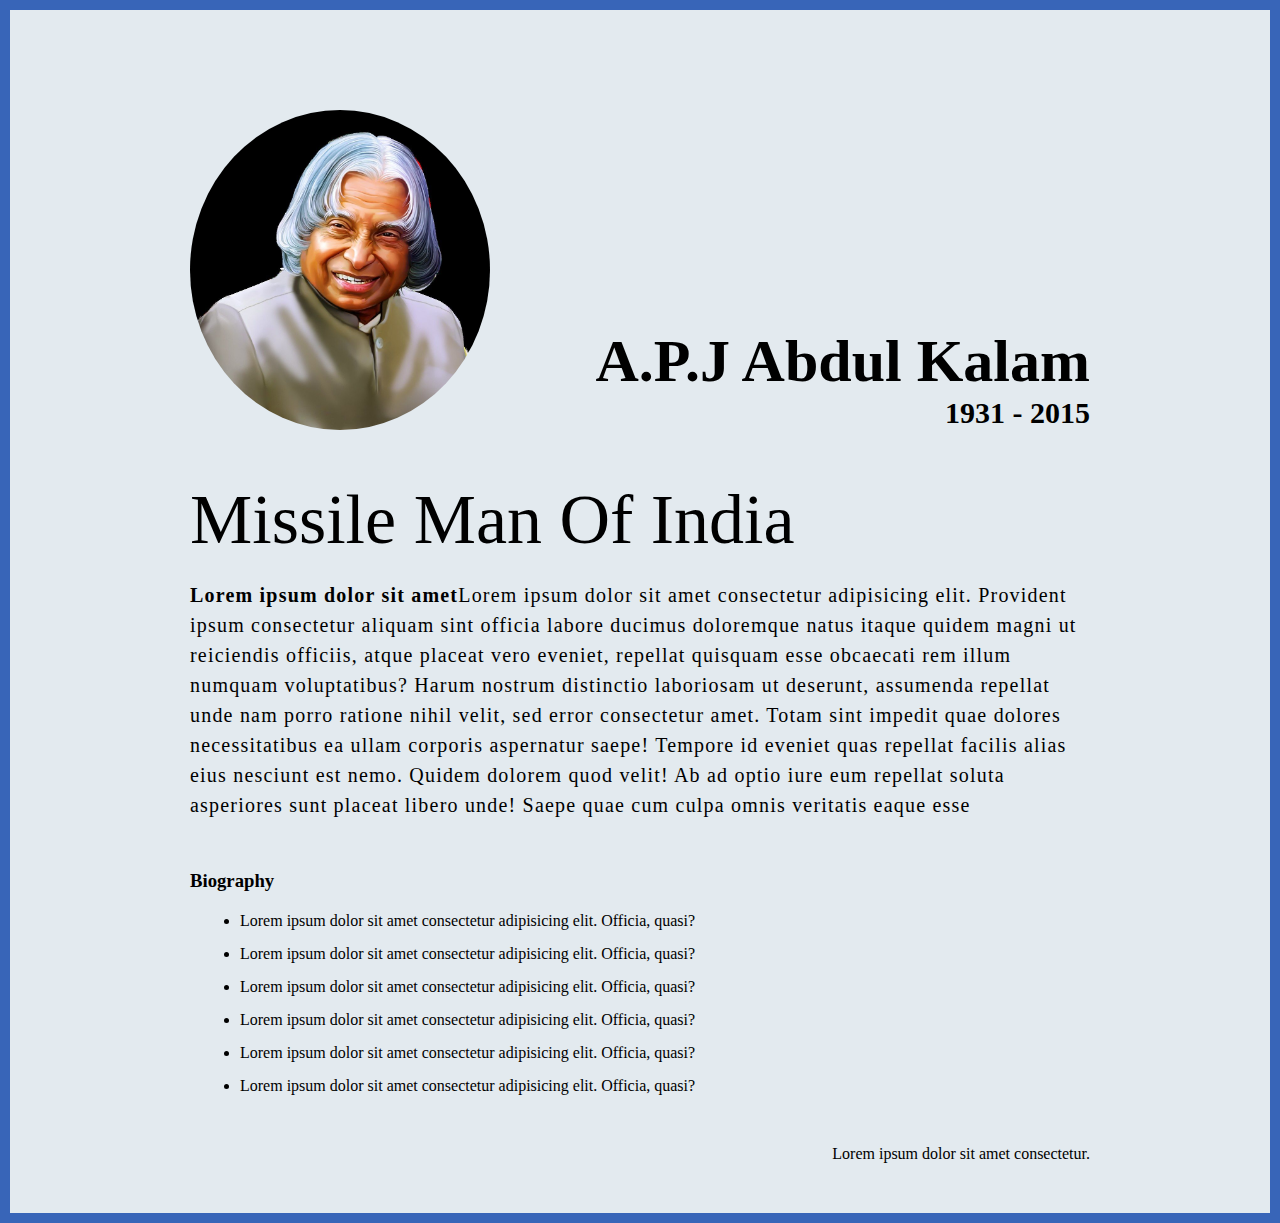
<file: project-1/index.html>
<!DOCTYPE html>
<html lang="en">
<head>
    <meta charset="UTF-8">
    <meta http-equiv="X-UA-Compatible" content="IE=edge">
    <meta name="viewport" content="width=device-width, initial-scale=1.0">
    <title>The Tribute Website | A.P.J Abdul Kalam</title>
    <link rel="stylesheet" href="./style.css">
</head>
<body>
    <div class="container">
       <div class="content">
            <section class="top_section">
                <div class="img_container">
                    <img src="./images/dr.apj-abdul-kalam.jpg" alt="tribute"/>
                </div>
                <div>
                    <h1>A.P.J Abdul Kalam</h1>
                    <h4>1931 - 2015</h4>
                </div>
            </section>
            <section class="about_section">
                <h2>Missile Man Of India</h2>
                <p>
                    <b>Lorem ipsum dolor sit amet</b>Lorem ipsum dolor sit amet consectetur adipisicing elit. Provident ipsum consectetur aliquam sint officia labore ducimus doloremque natus itaque quidem magni ut reiciendis officiis, atque placeat vero eveniet, repellat quisquam esse obcaecati rem illum numquam voluptatibus? Harum nostrum distinctio laboriosam ut deserunt, assumenda repellat unde nam porro ratione nihil velit, sed error consectetur amet. Totam sint impedit quae dolores necessitatibus ea ullam corporis aspernatur saepe! Tempore id eveniet quas repellat facilis alias eius nesciunt est nemo. Quidem dolorem quod velit! Ab ad optio iure eum repellat soluta asperiores sunt placeat libero unde! Saepe quae cum culpa omnis veritatis eaque esse
                </p>
            </section>
            <section class="biography_section">
                <h3>Biography</h3>
                <ul>
                    <li>Lorem ipsum dolor sit amet consectetur adipisicing elit. Officia, quasi?</li>
                    <li>Lorem ipsum dolor sit amet consectetur adipisicing elit. Officia, quasi?</li>
                    <li>Lorem ipsum dolor sit amet consectetur adipisicing elit. Officia, quasi?</li>
                    <li>Lorem ipsum dolor sit amet consectetur adipisicing elit. Officia, quasi?</li>
                    <li>Lorem ipsum dolor sit amet consectetur adipisicing elit. Officia, quasi?</li>
                    <li>Lorem ipsum dolor sit amet consectetur adipisicing elit. Officia, quasi?</li>
                </ul>
            </section>

            <footer>
                <p>Lorem ipsum dolor sit amet consectetur.</p>
            </footer>

       </div>
    </div>
    
</body>
</html>
</file>
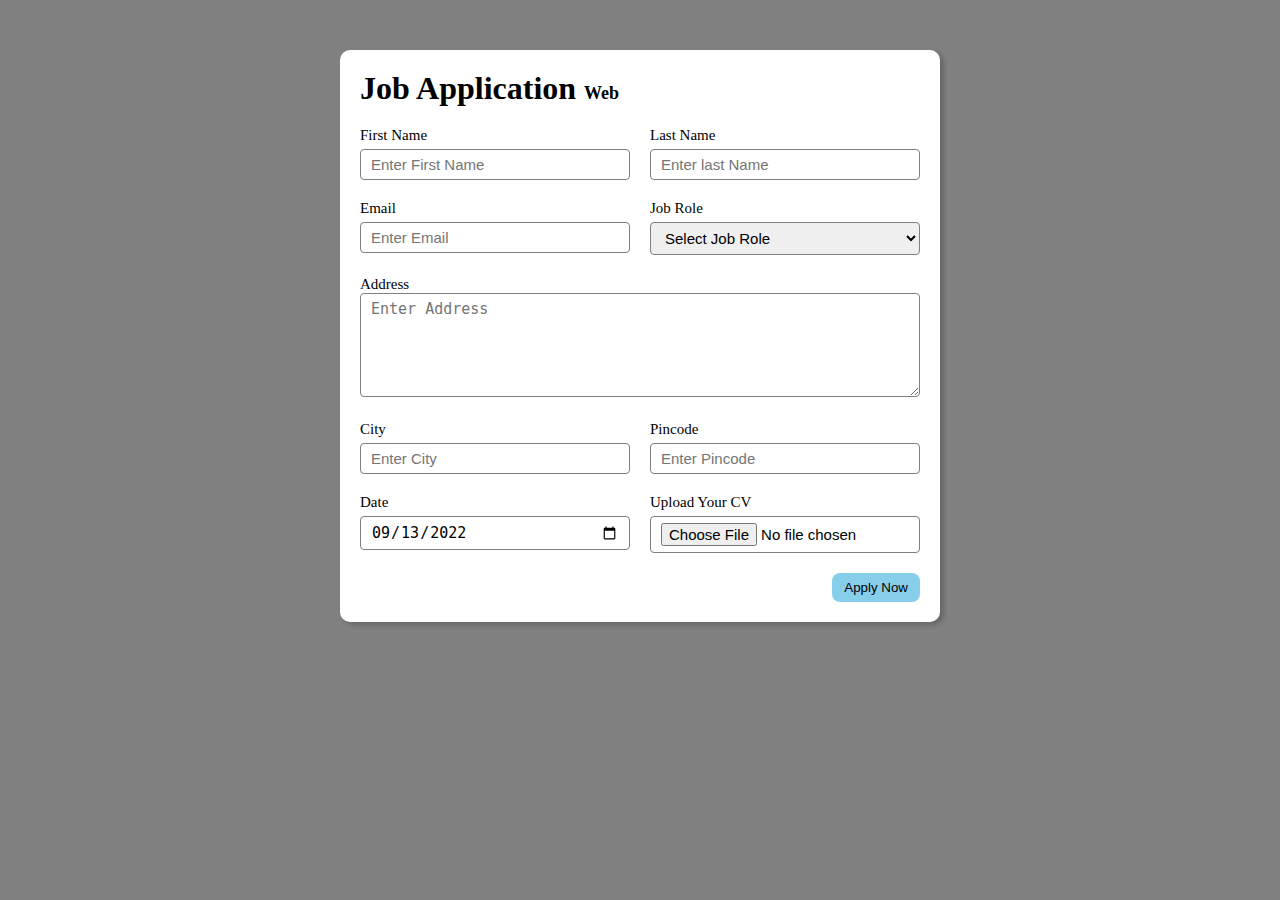
<file: project-2/index.html>
<!DOCTYPE html>
<html lang="en">
<head>
    <meta charset="UTF-8">
    <meta http-equiv="X-UA-Compatible" content="IE=edge">
    <meta name="viewport" content="width=device-width, initial-scale=1.0">
    <title>Job Application</title>
    <link rel="stylesheet" href="./style.css">
</head>
<body>
    <div class="container">
        <div class="apply_box">
            <h1>Job Application <span class="title_small">Web</span></h1>
            <Form action="">
                <div class="form_container">
                    <div class="form_control">
                        <label for="first_name">First Name</label>
                        <input id="first_name" name="first_name" placeholder="Enter First Name">
                    </div>

                    <div class="form_control">
                        <label for="last_name">Last Name</label>
                        <input id="last_name" name="last_name" placeholder="Enter last Name">
                    </div>
 
                    <div class="form_control">
                        <label for="email">Email</label>
                        <input type="email" id="email" name="email" placeholder="Enter Email">
                    </div>

                    <div class="form_control">
                        <label for="job_role">Job Role</label>
                        <select name="job_role" id="job_role">
                            <option value="">Select Job Role</option>
                            <option value="frontend">Frontend Developer</option>
                            <option value="backend">Backend Developer</option>
                            <option value="full_stack">Full Stack Developer</option>
                            <option value="ui_ux">UI UX Designer</option>
                        </select>
                    </div>

                    <div class="textarea_control">
                        <label for="address">Address</label>
                        <textarea name="address" id="address" cols="30" rows="5" placeholder="Enter Address"></textarea>
                    </div>

                    <div class="form_control">
                        <label for="city">City</label>
                        <input id="city" name="city" placeholder="Enter City">
                    </div>
                    
                    <div class="form_control">
                        <label for="pincode">Pincode</label>
                        <input type="number" id="pincode" name="pincode" placeholder="Enter Pincode">
                    </div>

                    <div class="form_control">
                        <label for="date">Date</label>
                        <input value="2022-09-13" type="date" id="date" name="date">
                    </div>
                    
                    <div class="form_control">
                        <label for="file">Upload Your CV</label>
                        <input type="file" id="file" name="file">
                    </div>
                </div>

                <div class="button">
                    <button type="submit">Apply Now</button>
                </div>
            </Form>

        </div>
        
        
    </div>
</body>
</html>
</file>
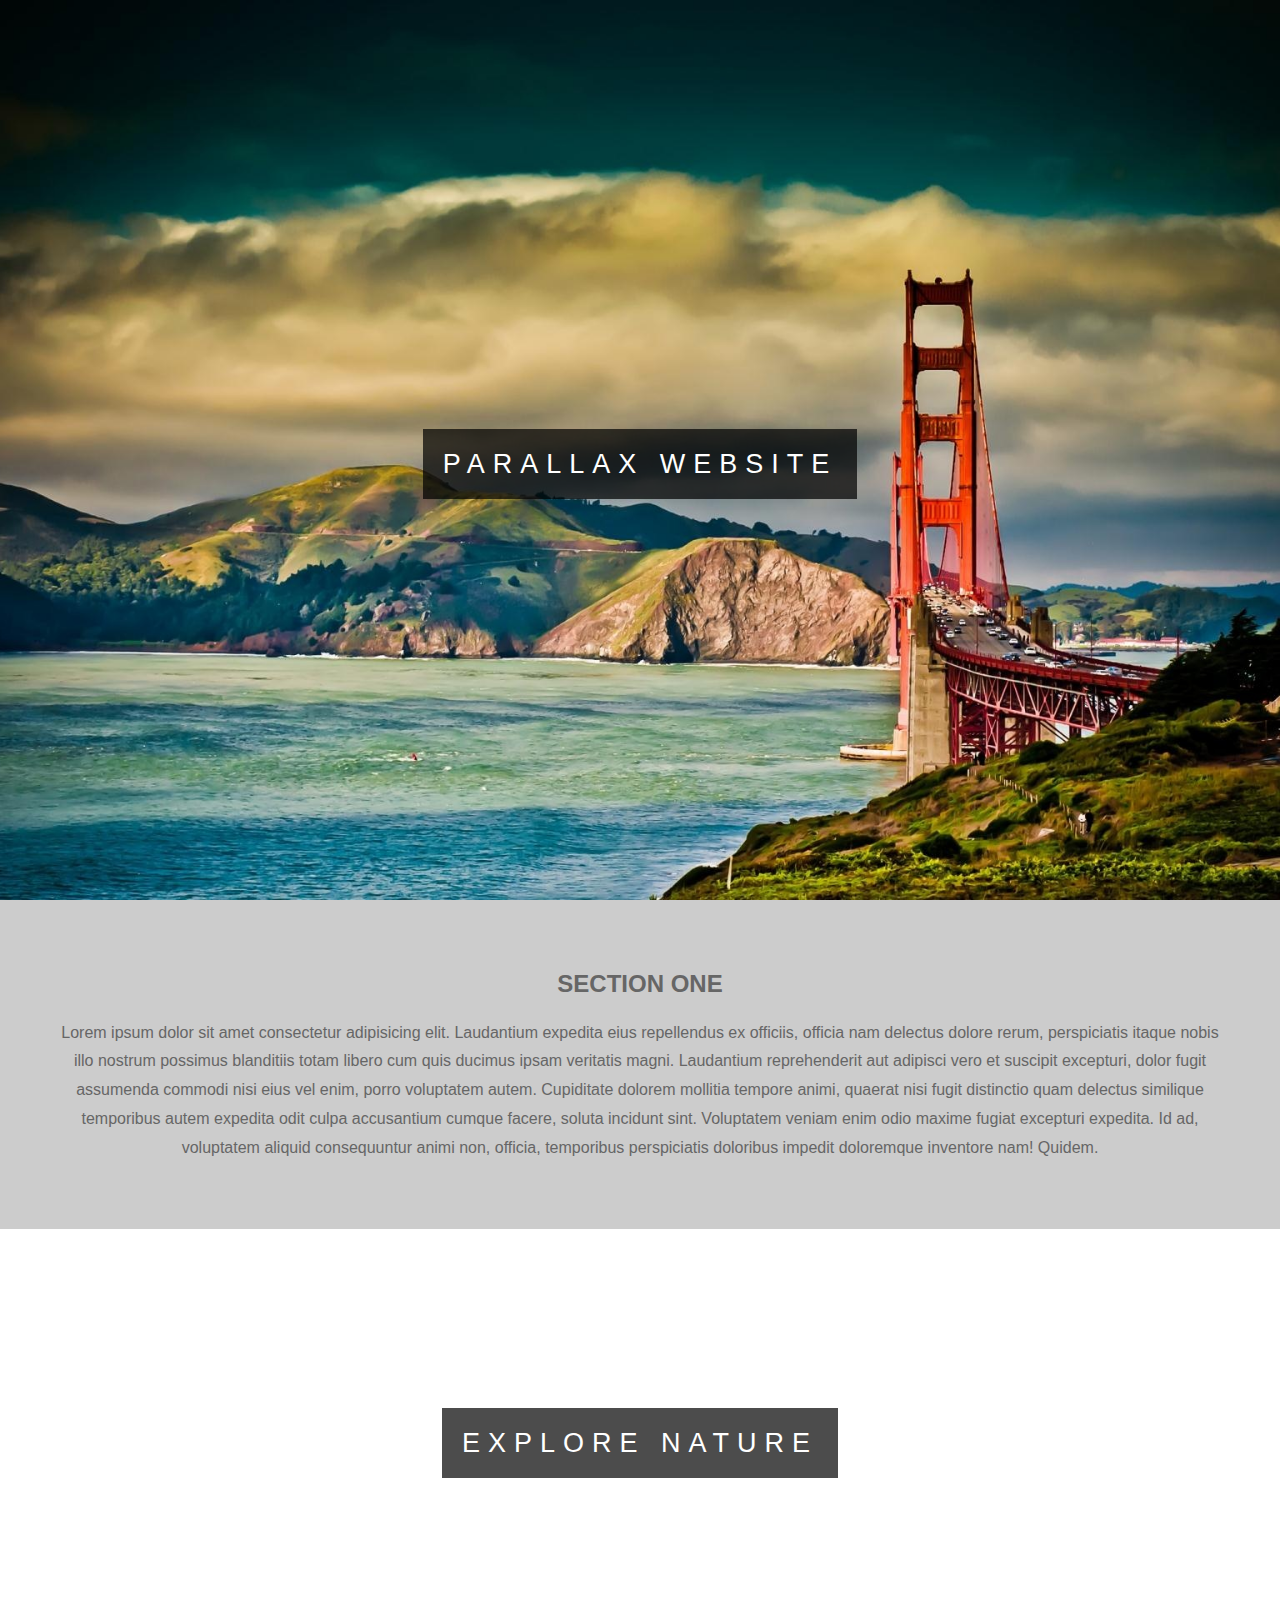
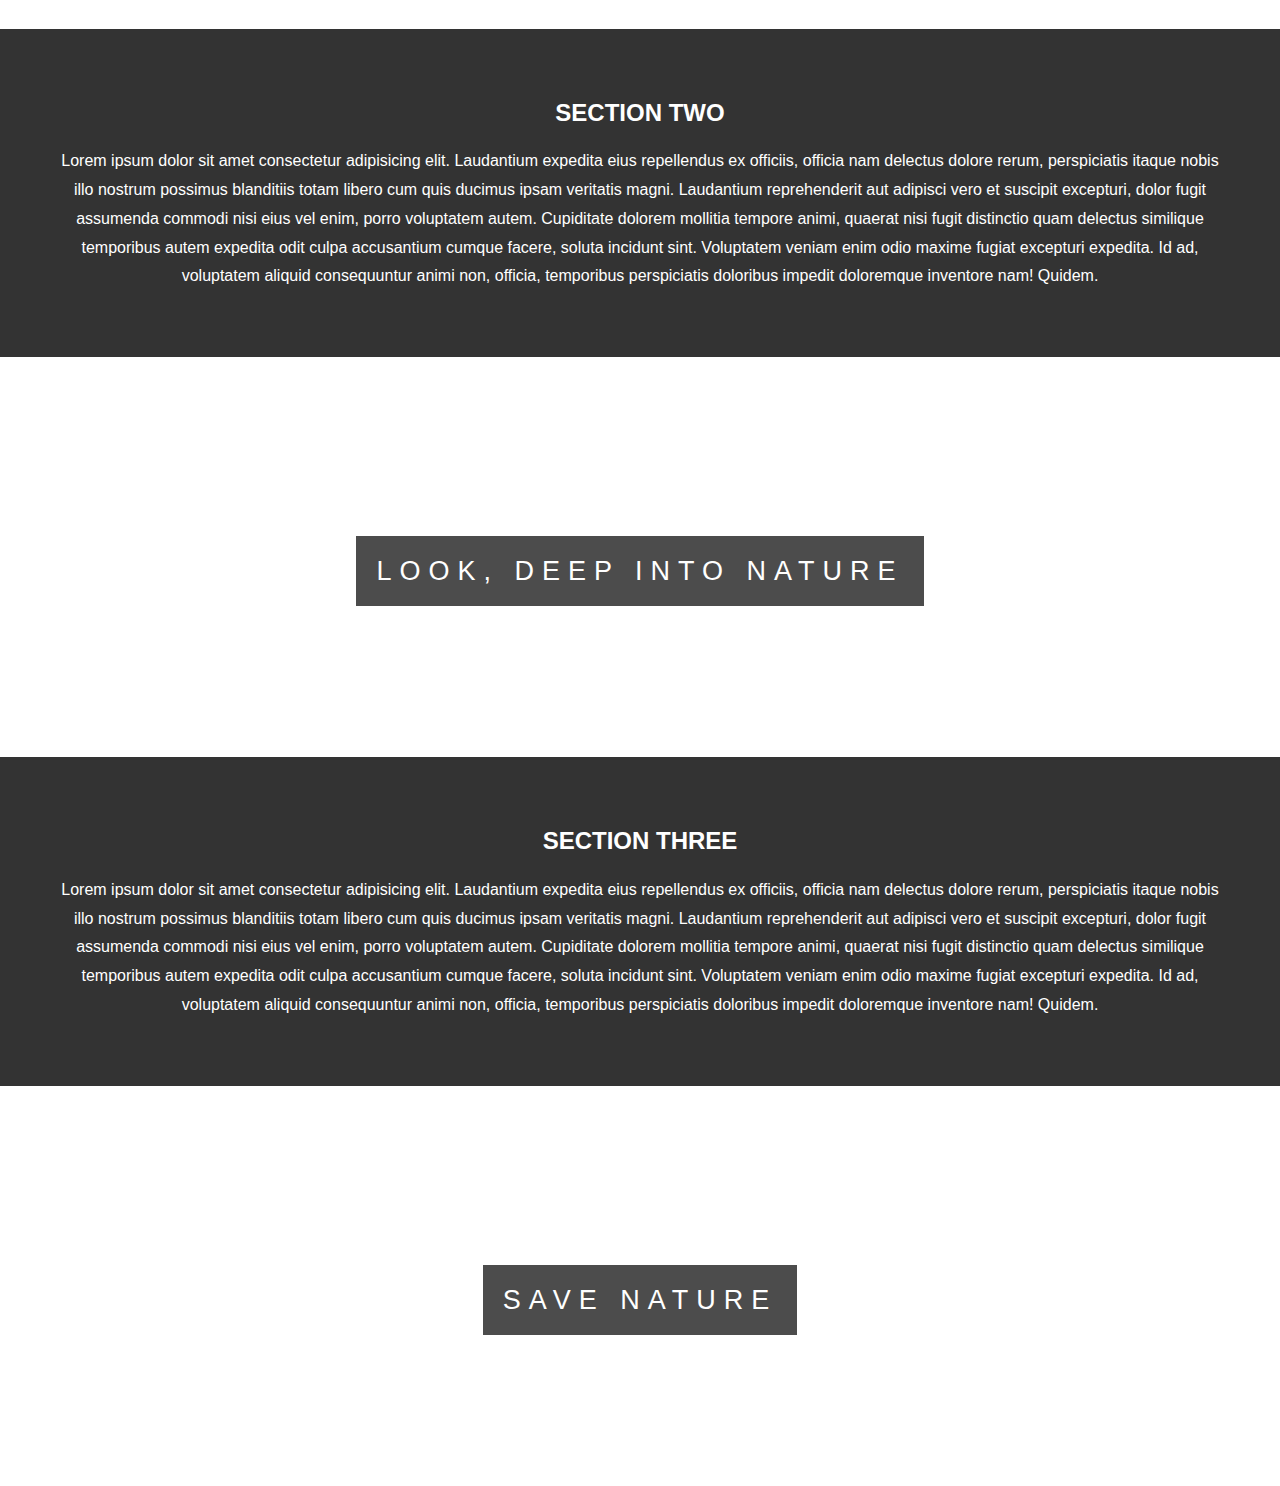
<file: project-3/index.html>
<!DOCTYPE html>
<html lang="en">
<head>
    <meta charset="UTF-8">
    <meta http-equiv="X-UA-Compatible" content="IE=edge">
    <meta name="viewport" content="width=device-width, initial-scale=1.0">
    <title>Parallax Website</title>
    <link rel="stylesheet" href="./style.css">
</head>
<body>
    <section class="pimg1">
        <div class="ptext">
            <span class="textbg">Parallax Website</span>
        </div>
    </section>

    <section class="section section-light">
        <h2>SECTION ONE</h2>
        <p>
            Lorem ipsum dolor sit amet consectetur adipisicing elit. Laudantium expedita eius repellendus ex officiis, officia nam delectus dolore rerum, perspiciatis itaque nobis illo nostrum possimus blanditiis totam libero cum quis ducimus ipsam veritatis magni. Laudantium reprehenderit aut adipisci vero et suscipit excepturi, dolor fugit assumenda commodi nisi eius vel enim, porro voluptatem autem. Cupiditate dolorem mollitia tempore animi, quaerat nisi fugit distinctio quam delectus similique temporibus autem expedita odit culpa accusantium cumque facere, soluta incidunt sint. Voluptatem veniam enim odio maxime fugiat excepturi expedita. Id ad, voluptatem aliquid consequuntur animi non, officia, temporibus perspiciatis doloribus impedit doloremque inventore nam! Quidem.
        </p>
    </section>

    <section class="pimg2">
        <div class="ptext">
            <span class="textbg">Explore Nature</span>
        </div>
    </section>

    <section class="section section-dark">
        <h2>SECTION TWO</h2>
        <p>
            Lorem ipsum dolor sit amet consectetur adipisicing elit. Laudantium expedita eius repellendus ex officiis, officia nam delectus dolore rerum, perspiciatis itaque nobis illo nostrum possimus blanditiis totam libero cum quis ducimus ipsam veritatis magni. Laudantium reprehenderit aut adipisci vero et suscipit excepturi, dolor fugit assumenda commodi nisi eius vel enim, porro voluptatem autem. Cupiditate dolorem mollitia tempore animi, quaerat nisi fugit distinctio quam delectus similique temporibus autem expedita odit culpa accusantium cumque facere, soluta incidunt sint. Voluptatem veniam enim odio maxime fugiat excepturi expedita. Id ad, voluptatem aliquid consequuntur animi non, officia, temporibus perspiciatis doloribus impedit doloremque inventore nam! Quidem.
        </p>
    </section>

    <section class="pimg3">
        <div class="ptext">
            <span class="textbg">LOOK, DEEP INTO NATURE</span>
        </div>
    </section>

    <section class="section section-dark">
        <h2>SECTION THREE</h2>
        <p>
            Lorem ipsum dolor sit amet consectetur adipisicing elit. Laudantium expedita eius repellendus ex officiis, officia nam delectus dolore rerum, perspiciatis itaque nobis illo nostrum possimus blanditiis totam libero cum quis ducimus ipsam veritatis magni. Laudantium reprehenderit aut adipisci vero et suscipit excepturi, dolor fugit assumenda commodi nisi eius vel enim, porro voluptatem autem. Cupiditate dolorem mollitia tempore animi, quaerat nisi fugit distinctio quam delectus similique temporibus autem expedita odit culpa accusantium cumque facere, soluta incidunt sint. Voluptatem veniam enim odio maxime fugiat excepturi expedita. Id ad, voluptatem aliquid consequuntur animi non, officia, temporibus perspiciatis doloribus impedit doloremque inventore nam! Quidem.
        </p>
    </section>

    <section class="pimg4">
        <div class="ptext">
            <span class="textbg">SAVE NATURE</span>
        </div>
    </section>
</body>
</html>
</file>
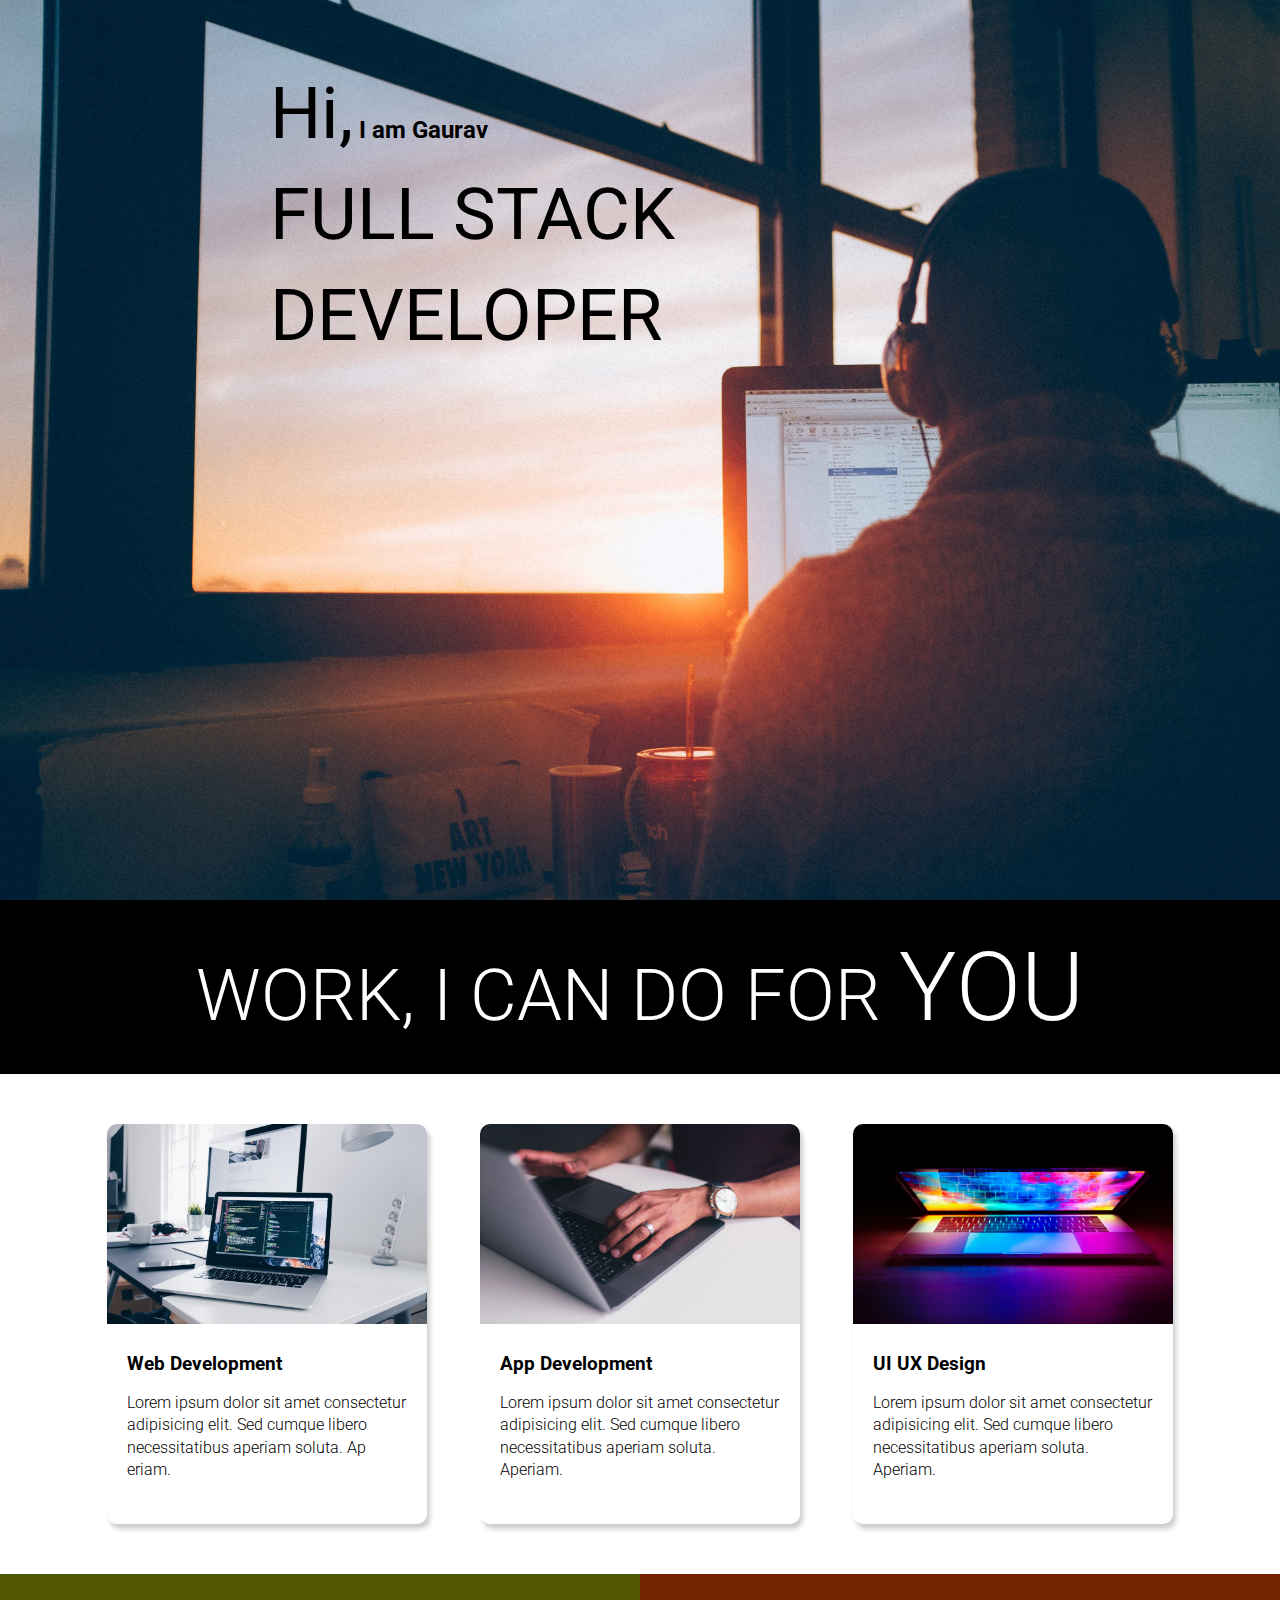
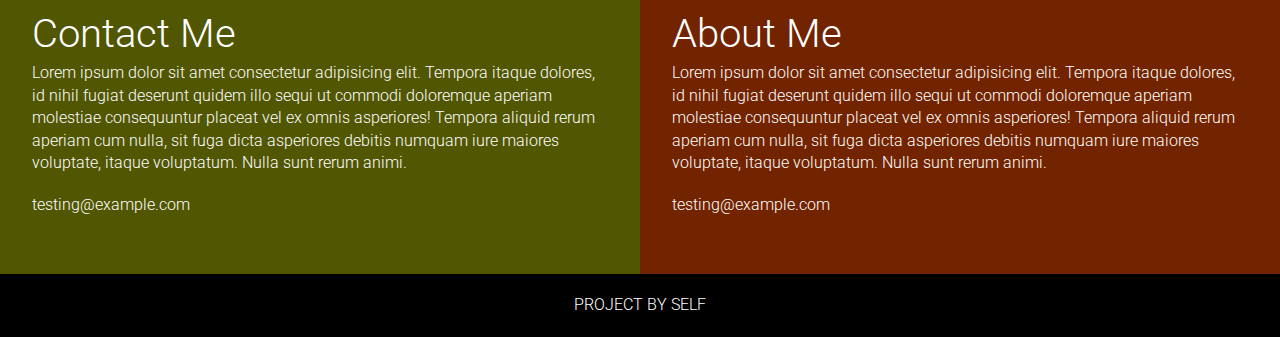
<file: Project-4/index.html>
<!DOCTYPE html>
<html lang="en">
<head>
    <meta charset="UTF-8">
    <meta http-equiv="X-UA-Compatible" content="IE=edge">
    <meta name="viewport" content="width=device-width, initial-scale=1.0">
    <title>Full Stack Developer</title>
    <link rel="stylesheet" href="./style.css">
</head>
<body>
    <section class="hero_section">
        <div class="text_container">
            <h2> <Span class="lg_text">Hi,</Span> I am Gaurav</h2>
            <h1 class="lg_text">FULL STACK DEVELOPER</h1>
        </div>
    </section>

    <section class="blackbox">
        <h2>WORK, I CAN DO FOR <span>YOU</span></h2>
    </section>

    <section class="work">
        <div class="grid_item">
            <div class="card">
                <div class="image_container">
                    <img src="./images/christopher-gower-m_HRfLhgABo-unsplash.jpg" alt="web development" height="200px" width="320px">
                </div>
                <div class="card_container">
                    <h3>Web Development</h3>
                    <p>Lorem ipsum dolor sit amet consectetur adipisicing elit. Sed cumque libero necessitatibus aperiam soluta. Ap eriam.</p>
    
                </div>
            </div>
        </div>
        <div class="grid_item">
            <div class="card">
                <div class="image_container">
                    <img src="./images/clemence-taillez-zFtTyGu4Lfs-unsplash.jpg" alt="web development" height="200px" width="320px">
                </div>
                <div class="card_container">
                    <h3>App Development</h3>
                    <p>Lorem ipsum dolor sit amet consectetur adipisicing elit. Sed cumque libero necessitatibus aperiam soluta. Aperiam.</p>
                </div>
            </div>
        </div>
        
        <div class="grid_item">
            <div class="card">
                <div class="image_container">
                    <img src="./images/joshua-woroniecki-lzh3hPtJz9c-unsplash.jpg" alt="web development" height="200px" width="320px">
                </div>
                <div class="card_container">
                    <h3>UI UX Design</h3>
                    <p>Lorem ipsum dolor sit amet consectetur adipisicing elit. Sed cumque libero necessitatibus aperiam soluta. Aperiam.</p>
                </div>
            </div>
        </div>
    </section>
    <section>
        <div class="bottom_section">
            <div class="contact">
                <h2>Contact Me</h2>
                <p>Lorem ipsum dolor sit amet consectetur adipisicing elit. Tempora itaque dolores, id nihil fugiat deserunt quidem illo sequi ut commodi doloremque aperiam molestiae consequuntur placeat vel ex omnis asperiores! Tempora aliquid rerum aperiam cum nulla, sit fuga dicta asperiores debitis numquam iure maiores voluptate, itaque voluptatum. Nulla sunt rerum animi.</p>
                <p>testing@example.com</p>
            </div>
            <div class="about">
                <h2>About Me</h2>
                <p>Lorem ipsum dolor sit amet consectetur adipisicing elit. Tempora itaque dolores, id nihil fugiat deserunt quidem illo sequi ut commodi doloremque aperiam molestiae consequuntur placeat vel ex omnis asperiores! Tempora aliquid rerum aperiam cum nulla, sit fuga dicta asperiores debitis numquam iure maiores voluptate, itaque voluptatum. Nulla sunt rerum animi.</p>
                <p>testing@example.com</p>
            </div>
        </div>
    </section>
    <footer>
        <p>Project By Self</p> 
    </footer>
    

</body>
</html>
</file>
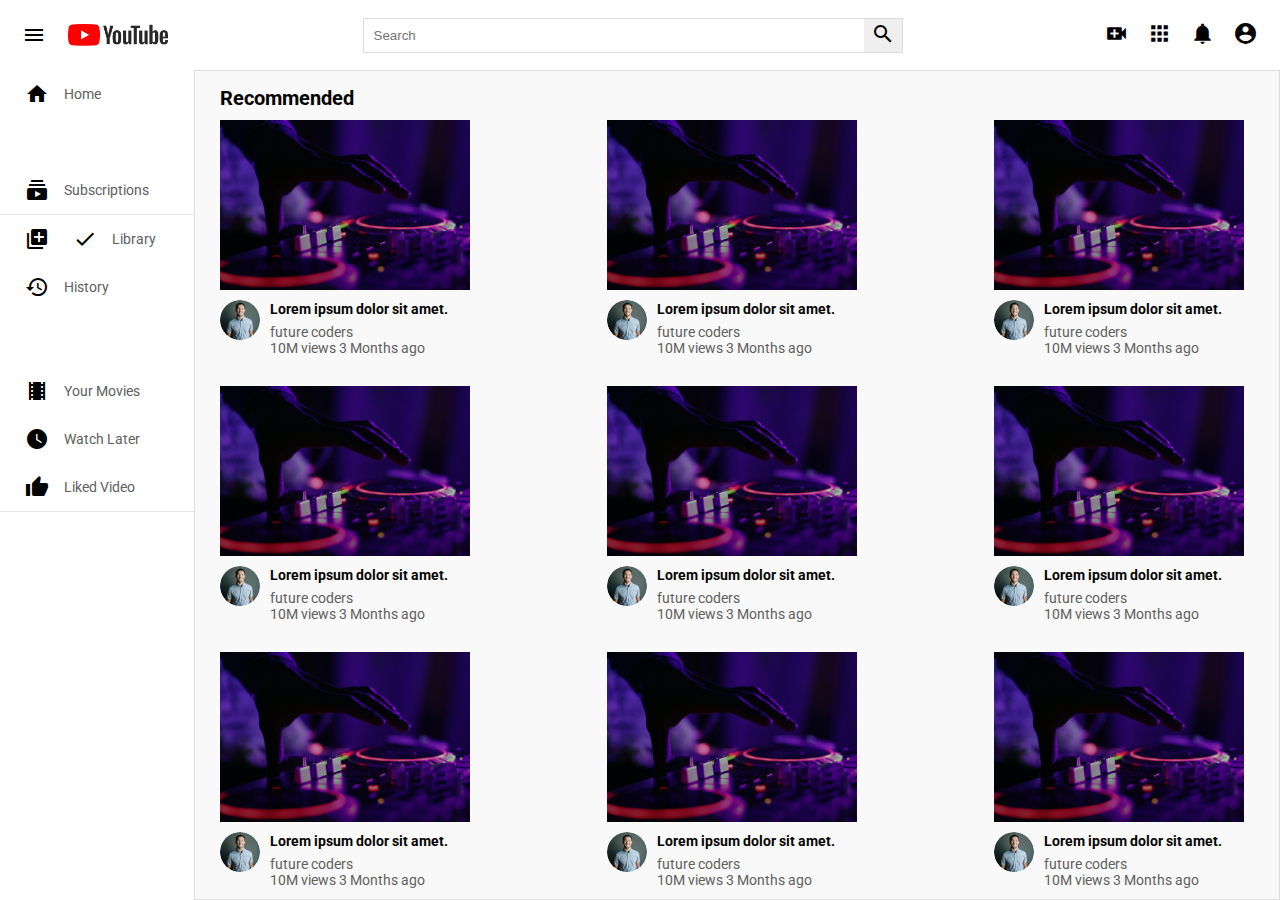
<file: project-7/index.html>
<!DOCTYPE html>
<html lang="en">
<head>
    <meta charset="UTF-8">
    <meta http-equiv="X-UA-Compatible" content="IE=edge">
    <meta name="viewport" content="width=device-width, initial-scale=1.0">
    <title>Youtube Clone</title>
    <link rel="stylesheet" href="style.css">
    
    <!-- google font icon -->
    <link href="https://fonts.googleapis.com/icon?family=Material+Icons"
      rel="stylesheet">
</head>

<body>
    <!-- header section strat  -->
    <div class="header">
        <div class="header-left">
            <i class="material-icons">menu</i>
            <img src="./images/youtube-logo.png" alt="yt-logo">
        </div>

        <div class="header-search">
            <form action="">
                <input type="text" placeholder="Search">
                <button>
                    <i class="material-icons">search</i>
                </button>
            </form>
        </div>

        <div class="header-right">
            <i class="material-icons">video_call</i>
            <i class="material-icons">apps</i>
            <i class="material-icons">notifications</i>
            <i class="material-icons">account_circle</i>
        </div>
    </div>
    <!-- header section end -->
    
    <!-- main body start -->
    <div class="mainbody">

        <!-- sidebar starts -->

        <div class="sidebar">
            <div class="side-categories">
                <div class="sidebar-category">
                    <i class="material-icons">home</i>
                    <span>Home</span>
                </div>

                <div class="sidebar-category">
                    <i class="material-icons">local_fire_department</i>
                    <span>Trending</span>
                </div>

                <div class="sidebar-category">
                    <i class="material-icons">subscriptions</i>
                    <span>Subscriptions</span>
                </div>
            </div>
            <hr>
            <div class="side-categories">
                <div class="sidebar-category">
                    <i class="material-icons">library_add_check</i>
                    <span>Library</span>
                </div>

                <div class="sidebar-category">
                    <i class="material-icons">history</i>
                    <span>History</span>
                </div>

                <div class="sidebar-category">
                    <i class="material-icons">smart_display</i>
                    <span>Your Video</span>
                </div>

                <div class="sidebar-category">
                    <i class="material-icons">theaters</i>
                    <span>Your Movies</span>
                </div>

                <div class="sidebar-category">
                    <i class="material-icons">watch_later</i>
                    <span>Watch Later</span>
                </div>

                <div class="sidebar-category">
                    <i class="material-icons">thumb_up</i>
                    <span>Liked Video</span>
                </div>
            </div>
            <hr>
        </div>

        <!-- sidebar ends -->

        <div class="videos">
            <h1>Recommended</h1>
            <div class="videos-container">
                <!-- single video starts -->
                <div class="video">
                    <div class="video-thumbnail">
                        <img src="./images/hero_image.png" alt="">
                    </div>

                    <div class="video-details">
                        <div class="author">
                            <img src="./images/avatar.png" alt="">
                        </div>

                        <div class="title">
                            <h3>Lorem ipsum dolor sit amet.</h3> 
                            <a href="">future coders</a>
                            <span>10M views 3 Months ago </span>
                        </div>
                    </div>
                </div>
                <!-- single video ends -->

                <!-- single video starts -->
                <div class="video">
                    <div class="video-thumbnail">
                        <img src="./images/hero_image.png" alt="">
                    </div>

                    <div class="video-details">
                        <div class="author">
                            <img src="./images/avatar.png" alt="">
                        </div>

                        <div class="title">
                            <h3>Lorem ipsum dolor sit amet.</h3> 
                            <a href="">future coders</a>
                            <span>10M views 3 Months ago </span>
                        </div>
                    </div>
                </div>
                <!-- single video ends -->

                <!-- single video starts -->
                <div class="video">
                    <div class="video-thumbnail">
                        <img src="./images/hero_image.png" alt="">
                    </div>

                    <div class="video-details">
                        <div class="author">
                            <img src="./images/avatar.png" alt="">
                        </div>

                        <div class="title">
                            <h3>Lorem ipsum dolor sit amet.</h3> 
                            <a href="">future coders</a>
                            <span>10M views 3 Months ago </span>
                        </div>
                    </div>
                </div>
                <!-- single video ends -->

                <!-- single video starts -->
                <div class="video">
                    <div class="video-thumbnail">
                        <img src="./images/hero_image.png" alt="">
                    </div>

                    <div class="video-details">
                        <div class="author">
                            <img src="./images/avatar.png" alt="">
                        </div>

                        <div class="title">
                            <h3>Lorem ipsum dolor sit amet.</h3> 
                            <a href="">future coders</a>
                            <span>10M views 3 Months ago </span>
                        </div>
                    </div>
                </div>
                <!-- single video ends -->

                <!-- single video starts -->
                <div class="video">
                    <div class="video-thumbnail">
                        <img src="./images/hero_image.png" alt="">
                    </div>

                    <div class="video-details">
                        <div class="author">
                            <img src="./images/avatar.png" alt="">
                        </div>

                        <div class="title">
                            <h3>Lorem ipsum dolor sit amet.</h3> 
                            <a href="">future coders</a>
                            <span>10M views 3 Months ago </span>
                        </div>
                    </div>
                </div>
                <!-- single video ends -->

                <!-- single video starts -->
                <div class="video">
                    <div class="video-thumbnail">
                        <img src="./images/hero_image.png" alt="">
                    </div>

                    <div class="video-details">
                        <div class="author">
                            <img src="./images/avatar.png" alt="">
                        </div>

                        <div class="title">
                            <h3>Lorem ipsum dolor sit amet.</h3> 
                            <a href="">future coders</a>
                            <span>10M views 3 Months ago </span>
                        </div>
                    </div>
                </div>
                <!-- single video ends -->

                <!-- single video starts -->
                <div class="video">
                    <div class="video-thumbnail">
                        <img src="./images/hero_image.png" alt="">
                    </div>

                    <div class="video-details">
                        <div class="author">
                            <img src="./images/avatar.png" alt="">
                        </div>

                        <div class="title">
                            <h3>Lorem ipsum dolor sit amet.</h3> 
                            <a href="">future coders</a>
                            <span>10M views 3 Months ago </span>
                        </div>
                    </div>
                </div>
                <!-- single video ends -->

                <!-- single video starts -->
                <div class="video">
                    <div class="video-thumbnail">
                        <img src="./images/hero_image.png" alt="">
                    </div>

                    <div class="video-details">
                        <div class="author">
                            <img src="./images/avatar.png" alt="">
                        </div>

                        <div class="title">
                            <h3>Lorem ipsum dolor sit amet.</h3> 
                            <a href="">future coders</a>
                            <span>10M views 3 Months ago </span>
                        </div>
                    </div>
                </div>
                <!-- single video ends -->

                <!-- single video starts -->
                <div class="video">
                    <div class="video-thumbnail">
                        <img src="./images/hero_image.png" alt="">
                    </div>

                    <div class="video-details">
                        <div class="author">
                            <img src="./images/avatar.png" alt="">
                        </div>

                        <div class="title">
                            <h3>Lorem ipsum dolor sit amet.</h3> 
                            <a href="">future coders</a>
                            <span>10M views 3 Months ago </span>
                        </div>
                    </div>
                </div>
                <!-- single video ends -->

                <!-- single video starts -->
                <div class="video">
                    <div class="video-thumbnail">
                        <img src="./images/hero_image.png" alt="">
                    </div>

                    <div class="video-details">
                        <div class="author">
                            <img src="./images/avatar.png" alt="">
                        </div>

                        <div class="title">
                            <h3>Lorem ipsum dolor sit amet.</h3> 
                            <a href="">future coders</a>
                            <span>10M views 3 Months ago </span>
                        </div>
                    </div>
                </div>
                <!-- single video ends -->

                <!-- single video starts -->
                <div class="video">
                    <div class="video-thumbnail">
                        <img src="./images/hero_image.png" alt="">
                    </div>

                    <div class="video-details">
                        <div class="author">
                            <img src="./images/avatar.png" alt="">
                        </div>

                        <div class="title">
                            <h3>Lorem ipsum dolor sit amet.</h3> 
                            <a href="">future coders</a>
                            <span>10M views 3 Months ago </span>
                        </div>
                    </div>
                </div>
                <!-- single video ends -->

                <!-- single video starts -->
                <div class="video">
                    <div class="video-thumbnail">
                        <img src="./images/hero_image.png" alt="">
                    </div>

                    <div class="video-details">
                        <div class="author">
                            <img src="./images/avatar.png" alt="">
                        </div>

                        <div class="title">
                            <h3>Lorem ipsum dolor sit amet.</h3> 
                            <a href="">future coders</a>
                            <span>10M views 3 Months ago </span>
                        </div>
                    </div>
                </div>
                <!-- single video ends -->
            </div>
        </div>

    </div>


    <!-- main body end -->
</body>
</html>
</file>
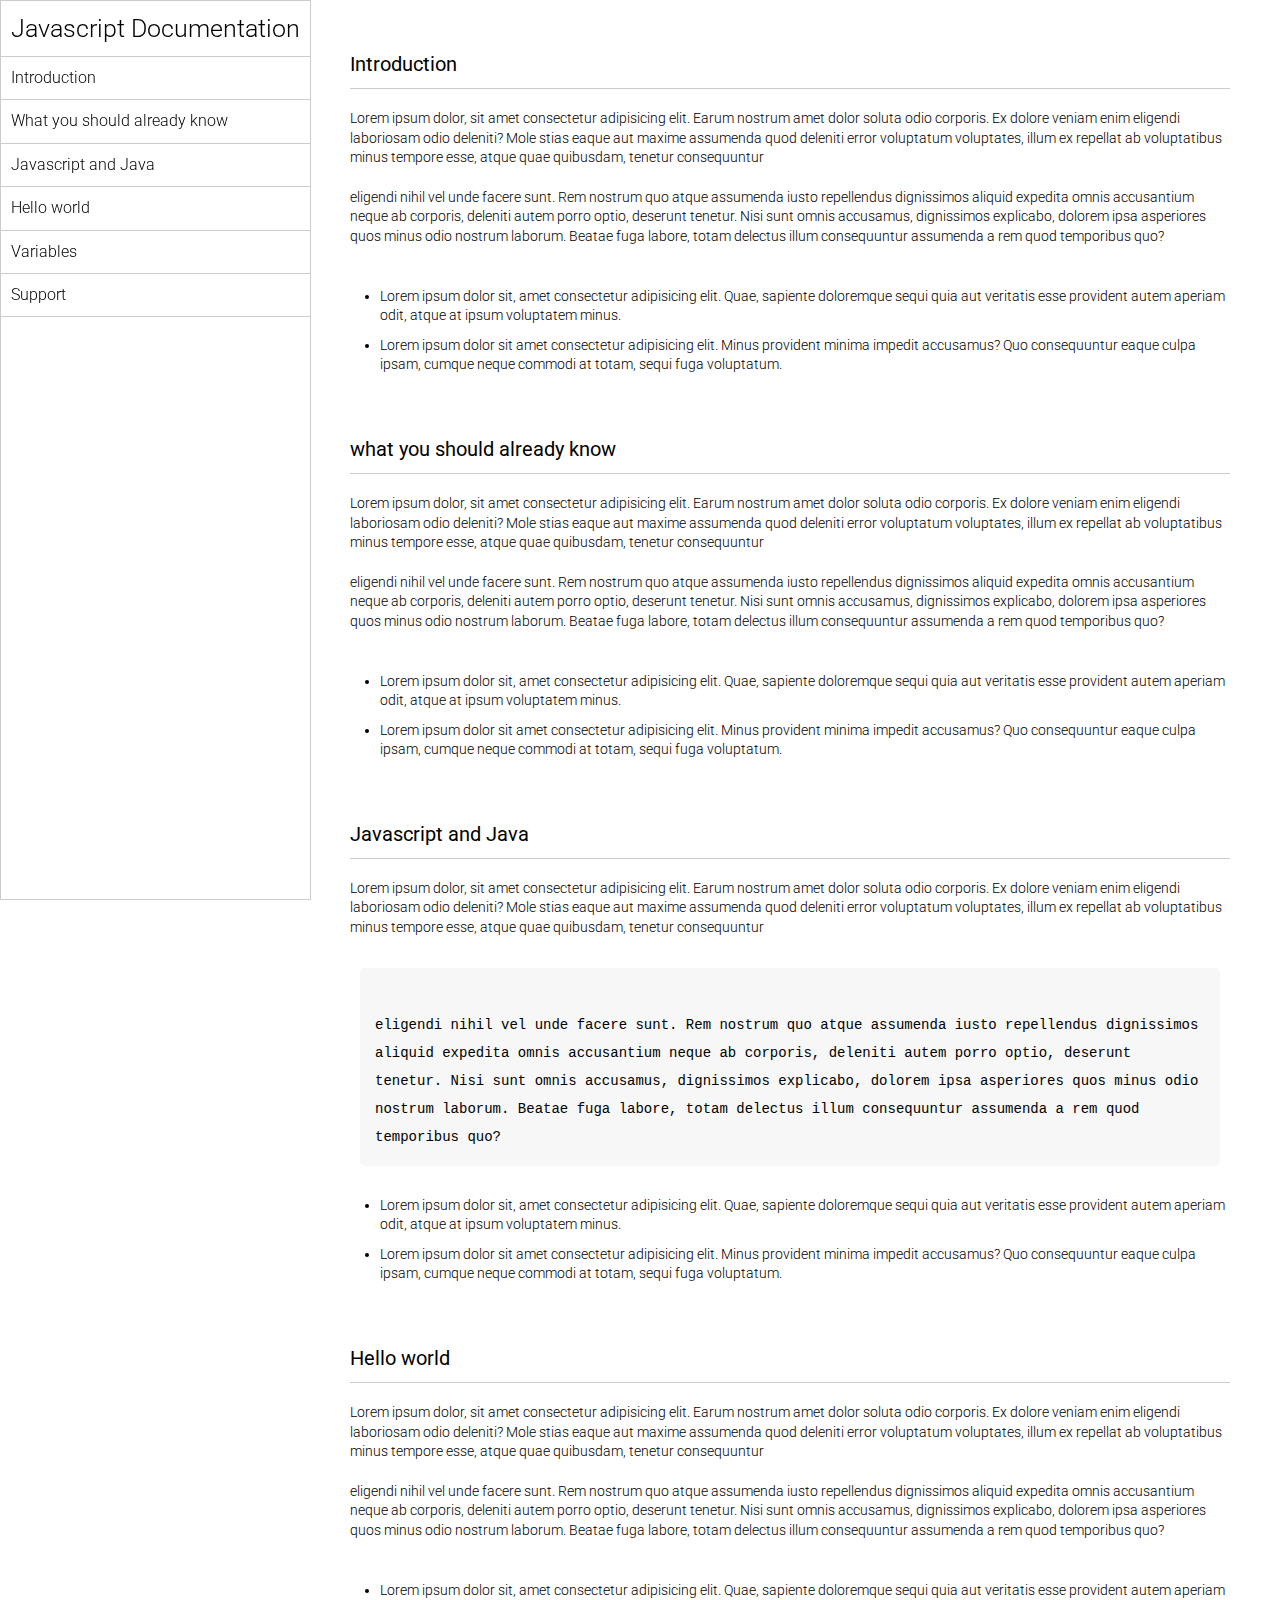
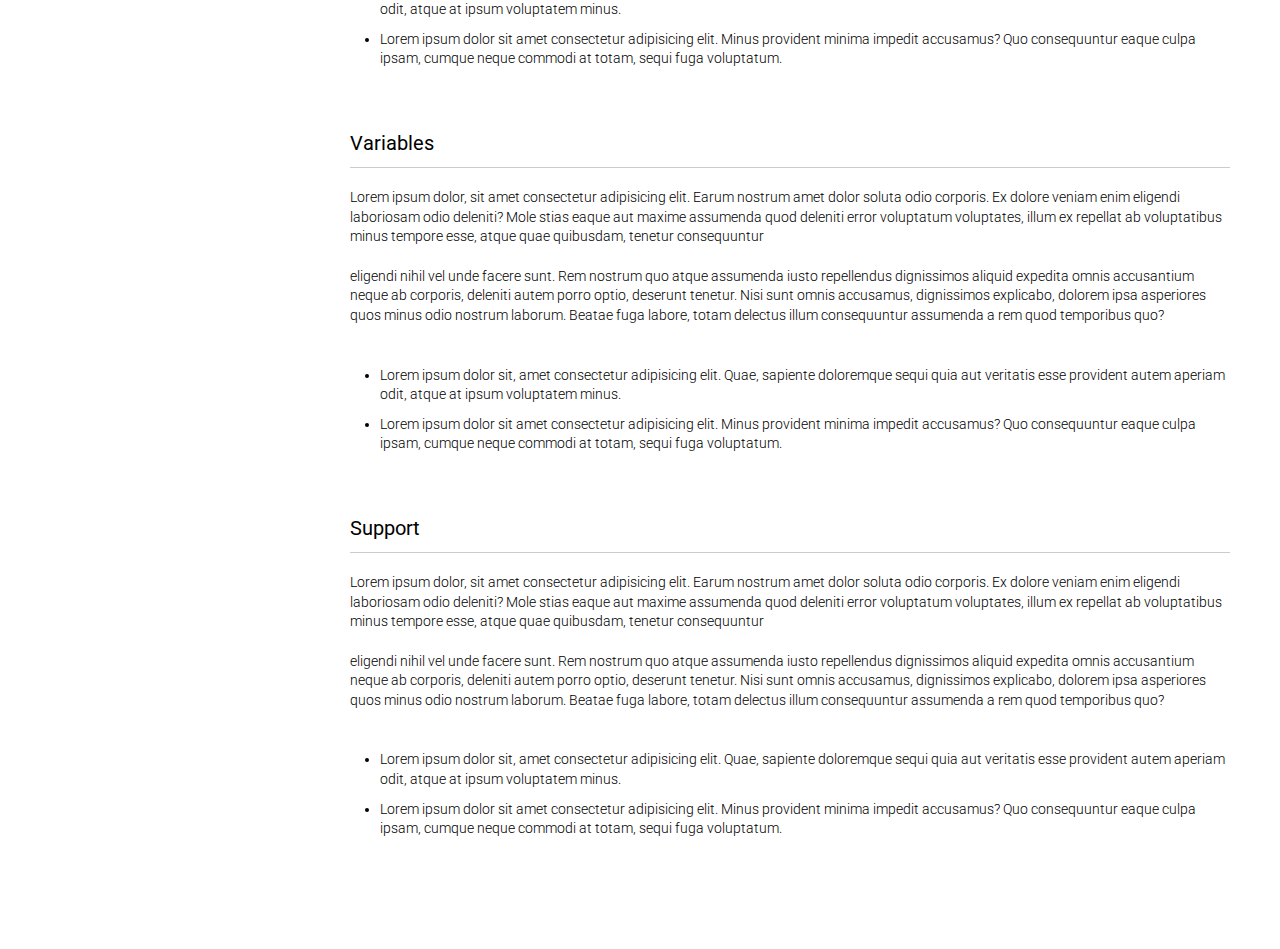
<file: project-8/index.html>
<!DOCTYPE html>
<html lang="en">
<head>
    <meta charset="UTF-8">
    <meta http-equiv="X-UA-Compatible" content="IE=edge">
    <meta name="viewport" content="width=device-width, initial-scale=1.0">
    <title>Documentation Website</title>
    <link rel="stylesheet" href="style.css">
</head>
<body>
    <!-- left section starts -->
    <header>
        <nav>
            <h1>Javascript Documentation</h1>
            <ul>
                <a href="#Introduction">
                    <li>Introduction</li>
                </a>

                <a href="#what_you_should_already_know">
                    <li>What you should already know</li>
                </a>
                <a href="#Javascript_and_Java">
                    <li>Javascript and Java</li>
                </a>

                <a href="#Hello_world">
                    <li>Hello world</li>
                </a>

                <a href="#Variables">
                    <li>Variables</li>
                </a>

                <a href="#Support">
                    <li>Support</li>
                </a>
            </ul>
        </nav>
    </header>
    <!-- left section ends -->

    <!-- right  section starts -->
    <main>
        <section id="Introduction">
            <h2>Introduction</h2>
            <article>
                <p>
                    Lorem ipsum dolor, sit amet consectetur adipisicing elit. Earum nostrum amet dolor soluta odio corporis. Ex dolore veniam enim eligendi laboriosam odio deleniti? Mole stias eaque aut maxime assumenda quod deleniti error voluptatum voluptates, illum ex repellat ab voluptatibus minus tempore esse, atque quae quibusdam, tenetur consequuntur 
                </p>

                <p> 
                    eligendi nihil vel unde facere sunt. Rem nostrum quo atque assumenda iusto repellendus dignissimos aliquid expedita omnis accusantium neque ab corporis, deleniti autem porro optio, deserunt tenetur. Nisi sunt omnis accusamus, dignissimos explicabo, dolorem ipsa asperiores quos minus odio nostrum laborum. Beatae fuga labore, totam delectus illum consequuntur assumenda a rem quod temporibus quo?
                <p>

                <ul>
                    <li>
                        Lorem ipsum dolor sit, amet consectetur adipisicing elit. Quae, sapiente doloremque sequi quia aut veritatis esse provident autem aperiam odit, atque at ipsum voluptatem minus.
                    </li>
                    <li>
                        Lorem ipsum dolor sit amet consectetur adipisicing elit. Minus provident minima impedit accusamus? Quo consequuntur eaque culpa ipsam, cumque neque commodi at totam, sequi fuga voluptatum.
                    </li>

                </ul>
            </article>
        </section>

        <section id="what_you_should_already_know">
            <h2>what you should already know</h2>
            <article>
                <p>
                    Lorem ipsum dolor, sit amet consectetur adipisicing elit. Earum nostrum amet dolor soluta odio corporis. Ex dolore veniam enim eligendi laboriosam odio deleniti? Mole stias eaque aut maxime assumenda quod deleniti error voluptatum voluptates, illum ex repellat ab voluptatibus minus tempore esse, atque quae quibusdam, tenetur consequuntur 
                </p>

                <p> 
                    eligendi nihil vel unde facere sunt. Rem nostrum quo atque assumenda iusto repellendus dignissimos aliquid expedita omnis accusantium neque ab corporis, deleniti autem porro optio, deserunt tenetur. Nisi sunt omnis accusamus, dignissimos explicabo, dolorem ipsa asperiores quos minus odio nostrum laborum. Beatae fuga labore, totam delectus illum consequuntur assumenda a rem quod temporibus quo?
                <p>

                <ul>
                    <li>
                        Lorem ipsum dolor sit, amet consectetur adipisicing elit. Quae, sapiente doloremque sequi quia aut veritatis esse provident autem aperiam odit, atque at ipsum voluptatem minus.
                    </li>
                    <li>
                        Lorem ipsum dolor sit amet consectetur adipisicing elit. Minus provident minima impedit accusamus? Quo consequuntur eaque culpa ipsam, cumque neque commodi at totam, sequi fuga voluptatum.
                    </li>

                </ul>
            </article>
        </section>

        <section id="Javascript_and_Java">
            <h2>Javascript and Java</h2>
            <article>
                <p>
                    Lorem ipsum dolor, sit amet consectetur adipisicing elit. Earum nostrum amet dolor soluta odio corporis. Ex dolore veniam enim eligendi laboriosam odio deleniti? Mole stias eaque aut maxime assumenda quod deleniti error voluptatum voluptates, illum ex repellat ab voluptatibus minus tempore esse, atque quae quibusdam, tenetur consequuntur 
                </p>

                <code>
                    eligendi nihil vel unde facere sunt. Rem nostrum quo atque assumenda iusto repellendus dignissimos aliquid expedita omnis accusantium neque ab corporis, deleniti autem porro optio, deserunt tenetur. Nisi sunt omnis accusamus, dignissimos explicabo, dolorem ipsa asperiores quos minus odio nostrum laborum. Beatae fuga labore, totam delectus illum consequuntur assumenda a rem quod temporibus quo?
                </code>

                <ul>
                    <li>
                        Lorem ipsum dolor sit, amet consectetur adipisicing elit. Quae, sapiente doloremque sequi quia aut veritatis esse provident autem aperiam odit, atque at ipsum voluptatem minus.
                    </li>
                    <li>
                        Lorem ipsum dolor sit amet consectetur adipisicing elit. Minus provident minima impedit accusamus? Quo consequuntur eaque culpa ipsam, cumque neque commodi at totam, sequi fuga voluptatum.
                    </li>

                </ul>
            </article>
        </section>

        <section id="Hello_world">
            <h2>Hello world</h2>
            <article>
                <p>
                    Lorem ipsum dolor, sit amet consectetur adipisicing elit. Earum nostrum amet dolor soluta odio corporis. Ex dolore veniam enim eligendi laboriosam odio deleniti? Mole stias eaque aut maxime assumenda quod deleniti error voluptatum voluptates, illum ex repellat ab voluptatibus minus tempore esse, atque quae quibusdam, tenetur consequuntur 
                </p>

                <p> 
                    eligendi nihil vel unde facere sunt. Rem nostrum quo atque assumenda iusto repellendus dignissimos aliquid expedita omnis accusantium neque ab corporis, deleniti autem porro optio, deserunt tenetur. Nisi sunt omnis accusamus, dignissimos explicabo, dolorem ipsa asperiores quos minus odio nostrum laborum. Beatae fuga labore, totam delectus illum consequuntur assumenda a rem quod temporibus quo?
                <p>

                <ul>
                    <li>
                        Lorem ipsum dolor sit, amet consectetur adipisicing elit. Quae, sapiente doloremque sequi quia aut veritatis esse provident autem aperiam odit, atque at ipsum voluptatem minus.
                    </li>
                    <li>
                        Lorem ipsum dolor sit amet consectetur adipisicing elit. Minus provident minima impedit accusamus? Quo consequuntur eaque culpa ipsam, cumque neque commodi at totam, sequi fuga voluptatum.
                    </li>

                </ul>
            </article>
        </section>

        <section id="Variables">
            <h2>Variables</h2>
            <article>
                <p>
                    Lorem ipsum dolor, sit amet consectetur adipisicing elit. Earum nostrum amet dolor soluta odio corporis. Ex dolore veniam enim eligendi laboriosam odio deleniti? Mole stias eaque aut maxime assumenda quod deleniti error voluptatum voluptates, illum ex repellat ab voluptatibus minus tempore esse, atque quae quibusdam, tenetur consequuntur 
                </p>

                <p> 
                    eligendi nihil vel unde facere sunt. Rem nostrum quo atque assumenda iusto repellendus dignissimos aliquid expedita omnis accusantium neque ab corporis, deleniti autem porro optio, deserunt tenetur. Nisi sunt omnis accusamus, dignissimos explicabo, dolorem ipsa asperiores quos minus odio nostrum laborum. Beatae fuga labore, totam delectus illum consequuntur assumenda a rem quod temporibus quo?
                <p>

                <ul>
                    <li>
                        Lorem ipsum dolor sit, amet consectetur adipisicing elit. Quae, sapiente doloremque sequi quia aut veritatis esse provident autem aperiam odit, atque at ipsum voluptatem minus.
                    </li>
                    <li>
                        Lorem ipsum dolor sit amet consectetur adipisicing elit. Minus provident minima impedit accusamus? Quo consequuntur eaque culpa ipsam, cumque neque commodi at totam, sequi fuga voluptatum.
                    </li>

                </ul>
            </article>
        </section>

        <section id="Support">
            <h2>Support</h2>
            <article>
                <p>
                    Lorem ipsum dolor, sit amet consectetur adipisicing elit. Earum nostrum amet dolor soluta odio corporis. Ex dolore veniam enim eligendi laboriosam odio deleniti? Mole stias eaque aut maxime assumenda quod deleniti error voluptatum voluptates, illum ex repellat ab voluptatibus minus tempore esse, atque quae quibusdam, tenetur consequuntur 
                </p>

                <p> 
                    eligendi nihil vel unde facere sunt. Rem nostrum quo atque assumenda iusto repellendus dignissimos aliquid expedita omnis accusantium neque ab corporis, deleniti autem porro optio, deserunt tenetur. Nisi sunt omnis accusamus, dignissimos explicabo, dolorem ipsa asperiores quos minus odio nostrum laborum. Beatae fuga labore, totam delectus illum consequuntur assumenda a rem quod temporibus quo?
                <p>

                <ul>
                    <li>
                        Lorem ipsum dolor sit, amet consectetur adipisicing elit. Quae, sapiente doloremque sequi quia aut veritatis esse provident autem aperiam odit, atque at ipsum voluptatem minus.
                    </li>
                    <li>
                        Lorem ipsum dolor sit amet consectetur adipisicing elit. Minus provident minima impedit accusamus? Quo consequuntur eaque culpa ipsam, cumque neque commodi at totam, sequi fuga voluptatum.
                    </li>

                </ul>
            </article>
        </section>

    </main>
</body>
</html>
</file>
<file: project-1/style.css>
*{
    margin: 0;
    padding: 0;
    box-sizing: border-box;
}
.container{
    min-height: 100vh;
    background-color:rgba(185, 203, 214, 0.4);
    border: 10px solid rgb(56, 101, 184);
}

.content{
    max-width: 900px;
    margin: 0 auto;
}

.top_section{
    margin-top: 100px;
    display: flex;
    justify-content: space-between;
    align-items: flex-end;
}

.top_section h1{
    font-size: 60px;
    font-weight: bold;
}

.top_section h4{
    text-align: end;
    font-size: 30px;
}

.img_container{
    border-radius: 50%;
    overflow: hidden;
}

.img_container, img{
    width: 300px;
    height: 320px;
}

.about_section{
    margin-top: 50px;
}

.about_section h2{
    font-size: 70px;
    font-weight: 400;
    margin-bottom: 20px;
}

.about_section p{
    font-size: 20px;
    line-height: 30px;
    letter-spacing: 1.2px;
}

.biography_section{
    margin: 50px 0;
}

.biography_section h3{
    margin-bottom: 20px;
}

.biography_section ul{
    margin-left: 50px;
}

.biography_section li{
    margin-bottom: 15px;

}

footer{
    margin: 50px 0px;
}

footer p{
    text-align: end;
}
</file>
<file: project-2/style.css>
*{
    margin: 0px;
    padding: 0px;
    box-sizing: border-box;
}

body{
    background-color: gray;

}

.container{
    max-width: 900px;
    margin: 0 auto;
}

.apply_box{
    max-width: 600px;
    padding: 20px;
    background-color: white;
    margin: 0 auto;
    margin-top: 50px;
    box-shadow: 4px 3px 5px rgba(1, 1, 1, 0.2);
    border-radius: 10px;
    /* text-align: center; */
}

.title_small{
    font-size: 18px;
}

.form_container{
    margin-top: 20px;
    display: grid;
    grid-template-columns: repeat(auto-fit, minmax(200px,1fr));
    grid-gap: 20px;
}

.form_control{
    display: flex;
    flex-direction: column;
}

label{
    font-size: 15px;
    margin-bottom: 5px;
}

input, select, textarea{
    padding: 6px 10px;
    border: 1px solid gray;
    border-radius: 4px;
    font-size: 15px;
}

input:focus{
    outline-color: red;
}

.button{
    display: flex;
    justify-content: flex-end;
    margin-top: 20px;
}

button{
    background-color: skyblue;
    border: transparent solid 2px;
    padding: 5px 10px;
    border-radius: 8px;
    transition: 0.3s ease-in;
}

button:hover{
    background-color: gray;
    border: 2px solid red;
    color: black;
    transition: 0.3s ease-out;
    cursor: pointer;
}

.textarea_control{
    grid-column: 1 / span 2;
}

.textarea_control textarea{
    width: 100%;

}

@media (max-width:460px){
    .textarea_control{
        grid-column: 1 / span 1 ;
    }
}
</file>
<file: project-3/style.css>
html, body{
    height: 100%;
    margin: 0;
    font-size: 16px;
    font-family: "Lato", sans-serif;
    font-weight: 400;
    line-height: 1.8em;
    color: #666;
}

.pimg1{
    background-image: url(./images/beautiful_golden_gate_bridge-1920x1080.jpg);
    min-height: 100%;
    
}

.pimg2{
    background-image: url(./images/hd_green_trees-1920x1080.jpg);
    min-height: 400px;
    
}

.pimg3{
    background-image: url(./images/Summer-1920x1080-wallpapers-hd.jpg);
    min-height: 400px;
}

.pimg4{
    background-image: url(./images/nordic_landscapes-1920x1200.jpg);
    min-height: 400px;
}

.pimg1, .pimg2, .pimg3, .pimg4{
    position: relative;
    background-position: center;
    background-size: cover;
    background-repeat: no-repeat;
    background-attachment: fixed;
}

.ptext{
    position: absolute;
    top: 50%;
    width: 100%;
    text-align: center;
    color: black;
    font-size: 27px;
    letter-spacing: 8px;
    text-transform: uppercase;
}

.textbg{
    background: rgba(0, 0, 0, 0.7);
    color: white;
    padding: 20px;
}

.section{
    padding: 50px;
    text-align: center;
}

.section-light{
    background-color: rgba(0, 0, 0, 0.2);
    color: #666;

}

.section-dark{
    background-color: rgba(0, 0, 0, 0.8);
    color: white;
}
</file>
<file: Project-4/style.css>
@import url('https://fonts.googleapis.com/css2?family=Poppins:ital,wght@0,100;0,200;0,300;0,400;0,500;0,600;0,700;0,800;0,900;1,100;1,200;1,300;1,400;1,500;1,600;1,700;1,800;1,900&family=Roboto:ital,wght@0,100;0,300;0,400;0,500;0,700;0,900;1,100;1,300;1,400;1,500;1,700;1,900&display=swap');

*{
    margin: 0px;
    padding: 0px;
    box-sizing: border-box;
}

html, body{
    font-family: 'Roboto', sans-serif;
    line-height: 1.4;
    font-weight: 300;
}

.hero_section{
    background-image: url(./images/simon-abrams-k_T9Zj3SE8k-unsplash.jpg);
    min-height: 100vh;
    background-position: center;
    background-size: cover;
    background-repeat: no-repeat;
}

.text_container{
    color: black;
    max-width: 900px;
    padding-top: 64px;
    padding-left: 270px;

}

.lg_text{
    font-size: 72px;
    font-weight: 400;
}

.blackbox{
    background-color: #000;
    padding: 20px;
}

.blackbox h2{
    font-size: 72px;
    color: white;
    text-align: center;
    font-weight: 300;
}

.blackbox h2 span{
    font-weight: 300;
    font-size: 96px;
}

.work{
    display: grid;
    gap: 20px;
    grid-template-columns: repeat(auto-fit, minmax(320px, 1fr));
    margin: 50px auto;
    max-width: 1100px;
    
}

.card{
    max-width: 320px;
    height: 400px;
    border-radius: 10px;
    box-shadow: 3px 5px 5px rgba(1, 1, 1, 0.2);
    overflow: hidden;
    transition: 0.3s ease-in-out;
}

.grid_item{
    display: flex;
    justify-content: center;
    align-items: center;
}

.card:hover{
    transform: scale(1.04);
    box-shadow: 3px 5px 5px rgba(1, 1, 1, 0.5);
    transition: 0.3s ease-in-out;
}

.card_container{
    padding: 20px;
}

.card_container h3{
    margin-bottom: 15px;
}

.bottom_section{
    display: flex;
    color: white;

}

.contact{
    background-color: #515603;
}

.about{
    background-color: #722300;
}

.contact, .about{
    min-height: 300px;
    padding: 32px;
}

.about h2, .contact h2{
    font-size: 40px;
    font-weight: 300;
}

.about p, .contact p{
    margin-bottom: 20px;
}

footer{
    text-align: center;
    text-transform: uppercase;
    background-color: black;
    padding: 20px;
    color: white;
}

@media (max-width: 786px){
    .hero_section{
        min-height: 50vh;
    }

    .text_container{
        padding: 10px 0;
        text-align: center;
    }

    .lg{
        font-size: 32px;
    }

    .blackbox h2{
        font-size: 24px;
    }

    .blackbox h2 span{
        font-weight: 400;
        font-size: 32px;
    }

    .bottom_section{
        flex-direction: column;
    }

    h1{
        font-size: 32px;
    }
}
</file>
<file: project-7/style.css>
@import url('https://fonts.googleapis.com/css2?family=Roboto:ital,wght@0,100;0,300;0,400;0,500;0,700;0,900;1,100;1,300;1,400;1,500;1,700;1,900&display=swap');


*{
    margin: 0;
    padding: 0;
    box-sizing: border-box;
}

body{
    font-family: 'Roboto', sans-serif;
}

.header{
    display: flex;
    justify-content: space-between;
    align-items: center;
    height: 70px;
    padding: 15px;
}

.header-right .material-icons{
    font-size: 25px;
}

.header-left{
    display: flex;
    align-items: center;
}

.header-left img{
    width: 100px;
    margin-left: 15px;
}

.header i{
    padding: 0px 7px;
    cursor: pointer;
}

.header-search form{
    border: 1px solid #ddd;
    height: 35px;
    margin: 0;
    padding: 0;
    display: flex;
}

.header-search input{
    width: 500px;
    padding: 10px;
    margin: 0;
    border-radius: 0;
    border: none;
}

.header-search button{
    padding: 0;
    margin: 0;
    height: 100%; 
    border: none;
    border-radius: 0;
}

/* mainbody */

.mainbody{
    height: calc(100vh - 70px);
    display: flex;
    overflow: hidden;
}

/* sidebar */

.sidebar{
    height: 100%;
    width: 230px;
    background-color: white;
    overflow-y: scroll;
}

.sidebar-categories{
    width: 100%;
    display: flex;
    flex-direction: column;
    margin-bottom: 250px;
    margin-top: 250px;
}

.sidebar-category{
    display: flex;
    align-items: center;
    padding: 12px 25px;
}

.sidebar-category span{
    margin-left: 15px;

}

.sidebar-category:hover{
    background: #e5e5e5;
    cursor: pointer;

}

.sidebar::-webkit-scrollbar{
    display: none;
}

hr{
    height: 1px;
    background-color: #e5e5e5;
    border: none;
}

/* videos */

.videos{
    background-color: #f9f9f9;
    width: 100%;
    height: 100%;
    padding: 15px 25px;
    border: 1px solid #ddd;
    overflow-y: scroll;
}

.videos-container{
    display: flex;
    flex-direction: row;
    justify-content: space-between;
    flex-wrap: wrap;
}

.video{
    width: 250px;
    margin-right: 10px;
    margin-bottom: 30px;
}

.video-thumbnail{
    width: 100%;
    height: 170px;
}

.video-thumbnail img{
    object-fit: cover;
    height: 100%;
    width: 100%;
}

.author img{
    object-fit: cover;
    border-radius: 50%;
    height: 40px;
    width: 40px;
    margin-right: 10px;
}

.video-details {
    display: flex;
    margin-top: 10px;
}

.title{
    display: flex;
    flex-direction: column;
}

.title h3{
    color: rgb(3, 3, 3);
    line-height: 18px;
    font-size: 14px;
    margin-bottom: 6px;
}

.title a, span{
    text-decoration: none;
    color: rgb(96, 96, 96);
    font-size: 14px;
}

h1{
    font-size: 20px;
    margin-bottom: 10px;
    color: rgb(3, 3, 3)
}
</file>
<file: project-8/style.css>
@import url('https://fonts.googleapis.com/css2?family=Roboto:ital,wght@0,100;0,300;0,400;0,500;0,700;0,900;1,100;1,300;1,400;1,500;1,700;1,900&display=swap');

*{
    margin: 0;
    padding: 0;
    box-sizing: border-box;
}

html, body{
    font-family: "Roboto", sans-serif;
    font-weight: 300;
    line-height: 1.4;
    scroll-behavior: smooth;
}

a{
    text-decoration: none;
}

body{
    display: flex
}

header{
    border: 1px solid #ccc;
    height: 100vh;
    position: fixed;
}

nav h1{
    font-size: 25px;
    font-weight: 300;
    padding: 10px;
    border-bottom: 1px solid #ccc;
}

nav ul{
    list-style: none;
}

nav ul li{
    border-bottom: 1px solid #ccc;
    padding: 10px;
    color: black;
}

nav ul li:hover{
    background: #ccc;
    transition: 0.2s ease-in-out;
    cursor: pointer;
} 

/* main section */

main{
    padding: 50px;
    max-width: 1200px;
    margin-left: 300px;
}

section{
    margin-bottom: 50px;
}
 
section article{
    font-size: 14px;
    display: flex;
    flex-direction: column;
    gap: 20px;
}

section h2{
    padding-bottom: 10px;
    font-size: 20px;
    font-weight: 400;
    border-bottom: 1px solid #ccc;
    margin-bottom: 20px;
}
 
 section article ul{
    margin-left: 30px;
 }

 section article ul li{
    margin-bottom: 10px;
 }

 code{ 
    white-space: pre-line;
    line-height: 2;
    background: #f7f7f7;
    padding: 15px;
    margin: 10px;
    border-radius: 5px;
 }

@media (max-width: 480px){
    body{
        flex-direction: column;
    }

    header{
        height: 200px;
        overflow: hidden;
        overflow-y: scroll;
    }
}
</file>
